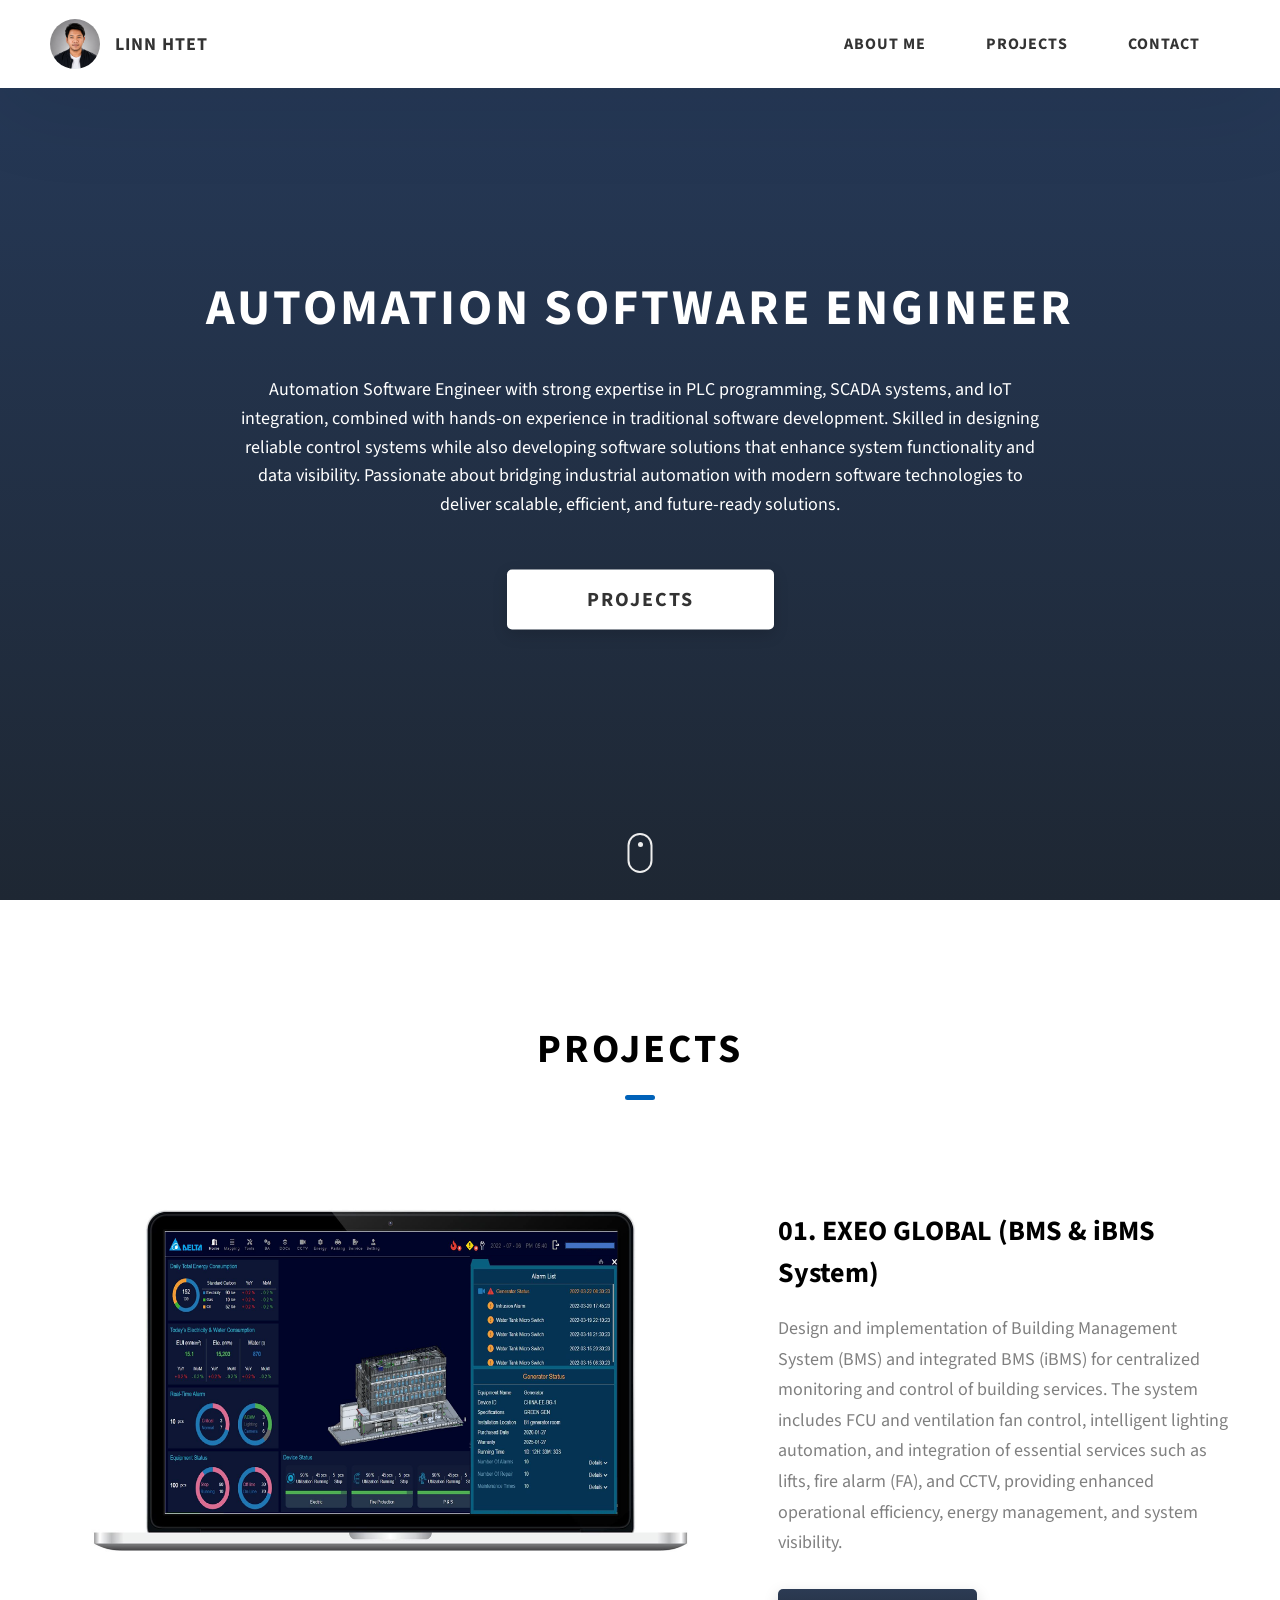
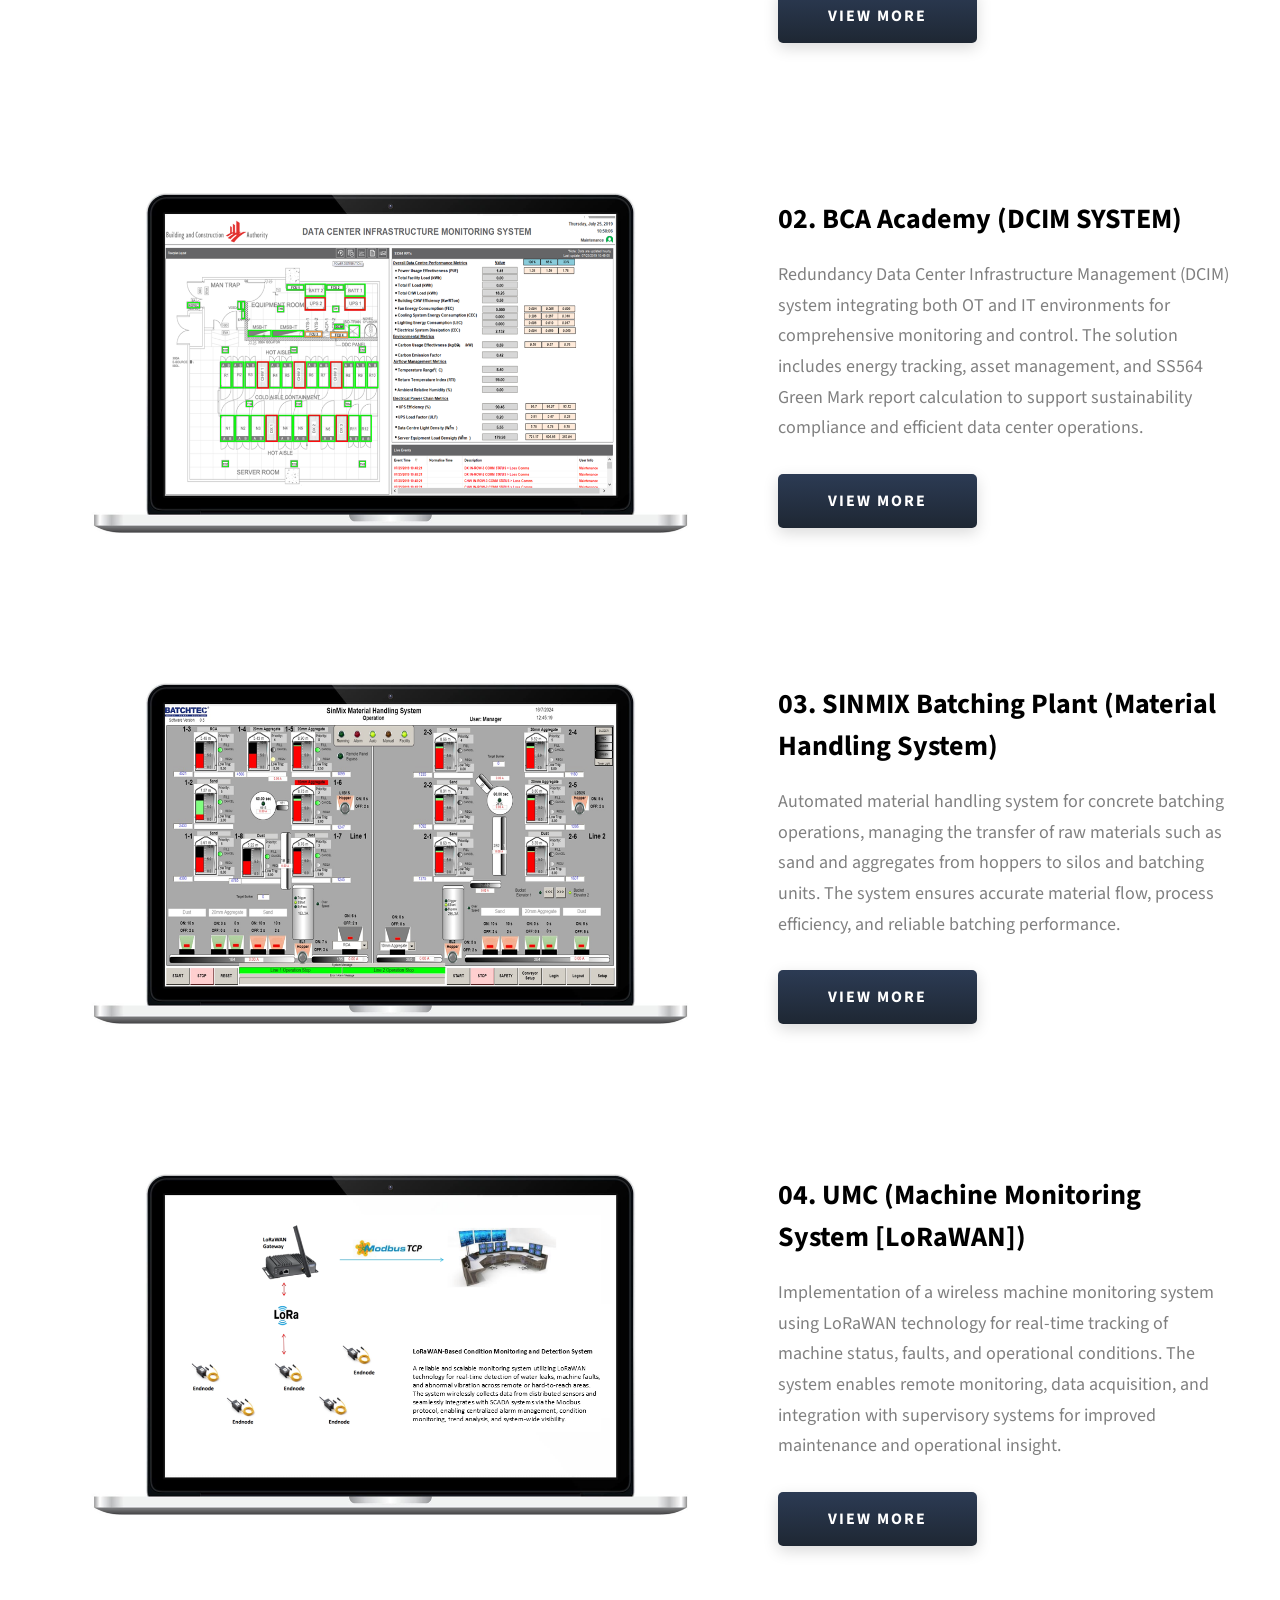
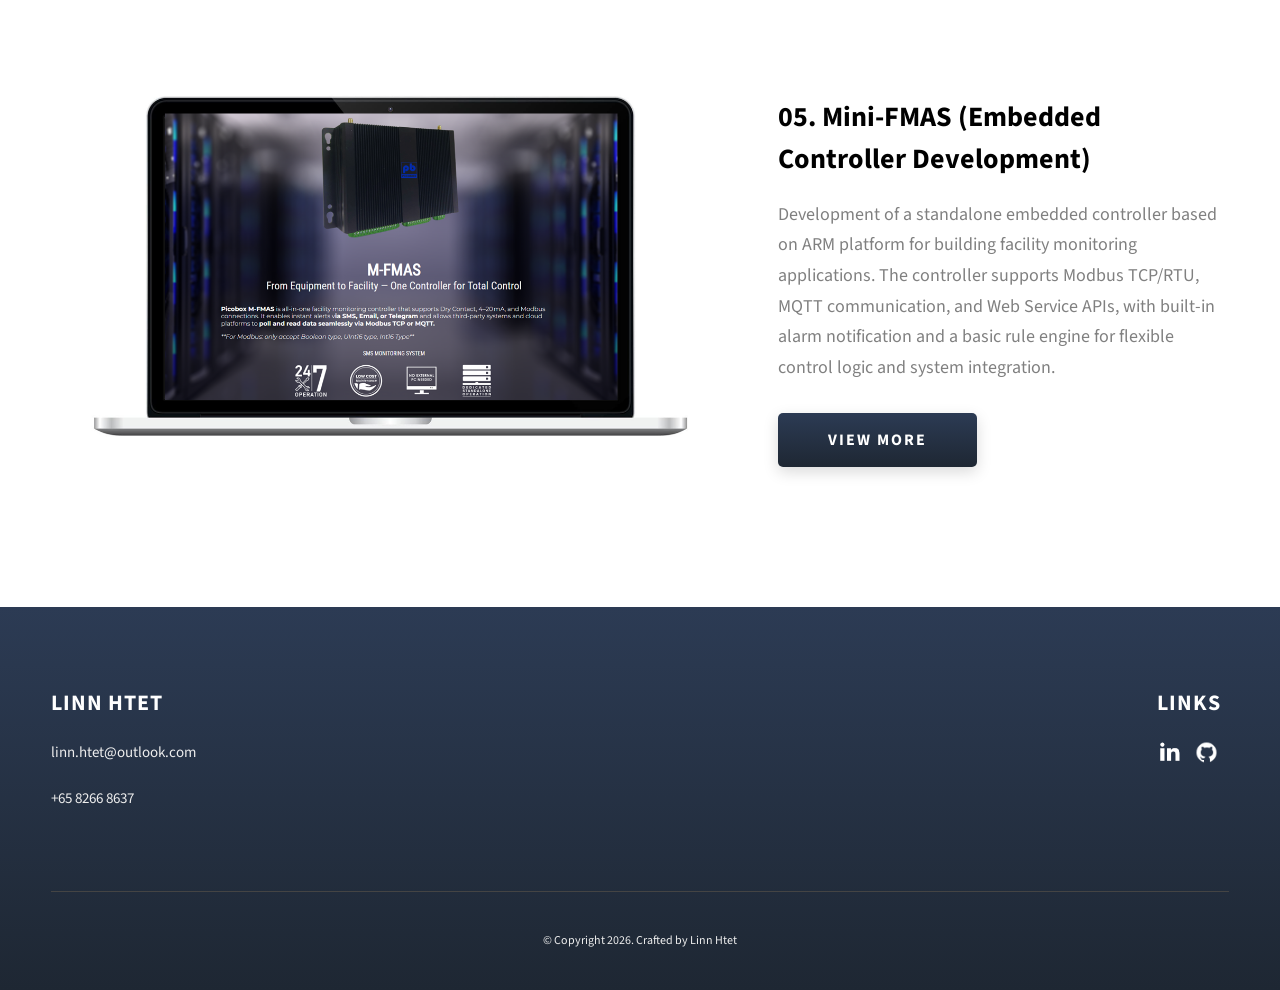
<file: index.html>
<!DOCTYPE html>
<html lang="en">
<head>
    <meta charset="UTF-8">
    <meta name="viewport" content="width=device-width, initial-scale=1.0">
    <link rel="stylesheet" href="css/style.css" />
    <link rel="preconnect" href="https://fonts.googleapis.com" />
    <link rel="preconnect" href="https://fonts.gstatic.com" crossorigin />
    <link href="https://fonts.googleapis.com/css2?family=Source+Sans+Pro:wght@400;600;700;900&display=swap" rel="stylesheet"/>
    <title>Linn Htet - Software Engineer</title>
</head>

<body>
    <!-- Header -->
    <header class="header">
        <div class="header__content">
            <div class="header__logo-container">
                <div class="header__logo-img-cont">
                    <img src="./assets/png/ricky.png" alt="profile_image" class="header__logo-img"/>
                </div>
                <span class="header__logo-sub">LINN HTET</span>
            </div>
            <div class="header__main">
                <ul class="header__links">
                    <li class="header__link-wrapper">
                        <a href="./index.html#home" class="header__link">About Me</a>
                    </li>
                    <li class="header__link-wrapper">
                        <a href="./index.html#projects" class="header__link">Projects</a>
                    </li>
                    <li class="header__link-wrapper">
                        <a href="./index.html#footer" class="header__link"> Contact </a>
                    </li>
                </ul>
                <div class="header__main-ham-menu-cont"><img src="./assets/svg/ham-menu.svg" alt="hamburger menu" class="header__main-ham-menu"/>
                    <img src="./assets/svg/ham-menu-close.svg" alt="hamburger menu close" class="header__main-ham-menu-close d-none"/>
                </div>
            </div>
        </div>
        <div class="header__sm-menu">
            <div class="header__sm-menu-content">
                <ul class="header__sm-menu-links">
                    <li class="header__sm-menu-link">
                        <a href="./index.html#home" class="header__link">About Me</a>
                    </li>
                    <li class="header__sm-menu-link">
                        <a href="./index.html#projects"> Projects </a>
                    </li>
                    <li class="header__sm-menu-link">
                        <a href="./index.html#footer"> Contact </a>
                    </li>
                </ul>
            </div>
        </div>
    </header>

    <!-- Hero Section -->
    <section class="home-hero" id="home">
        <div class="home-hero__content">
            <h1 class="heading-primary">Automation Software Engineer</h1>
            <div class="home-hero__info">
                <p class="text-primary">
                    Automation Software Engineer with strong expertise in PLC programming, SCADA systems, and IoT integration, combined with hands-on experience in traditional software development. Skilled in designing reliable control systems while also developing software solutions that enhance system functionality and data visibility. Passionate about bridging industrial automation with modern software technologies to deliver scalable, efficient, and future-ready solutions.
                </p>
            </div>
            <div class="home-hero__cta">
                <a href="./#projects" class="btn btn--bg">Projects</a>
            </div>
        </div>
        <div class="home-hero__mouse-scroll-cont">
            <div class="mouse"></div>
        </div>
    </section>

    <!-- Projects -->
    <section class="projects sec-pad" id="projects">
        <div class="main-container">
            <h2 class="heading heading-sec heading-sec__mb-bg">
                <span class="heading-sec__main">Projects</span>
            </h2>

            <div class="projects__content">
                <!-- Exeo Global -->
                <div class="projects__row">
                    <div class="projects__row-img-cont">
                        <img src="./assets/p1-exeo/1.png" alt="EXEO Global Project Screenshot" class="projects__row-img" loading="lazy"/>
                    </div>
                    <div class="projects__row-content">
                        <h3 class="projects__row-content-title">01. EXEO GLOBAL (BMS & iBMS System)</h3>
                        <p class="projects__row-content-desc">
                            Design and implementation of Building Management System (BMS) and integrated BMS (iBMS) for centralized monitoring and control of building services. The system includes FCU and ventilation fan control, intelligent lighting automation, and integration of essential services such as lifts, fire alarm (FA), and CCTV, providing enhanced operational efficiency, energy management, and system visibility.
                        </p>
                        <a href="./project-1.html" class="btn btn--med btn--theme dynamicBgClr">View More</a>
                    </div>
                </div>

                <!-- BCA Academy -->
                <div class="projects__row">
                    <div class="projects__row-img-cont">
                        <img src="./assets/p2-bca/1.png" alt="Software Screenshot" class="projects__row-img" loading="lazy"/>
                    </div>
                    <div class="projects__row-content">
                        <h3 class="projects__row-content-title">02. BCA Academy (DCIM SYSTEM)</h3>
                        <p class="projects__row-content-desc">
                            Redundancy Data Center Infrastructure Management (DCIM) system integrating both OT and IT environments for comprehensive monitoring and control. The solution includes energy tracking, asset management, and SS564 Green Mark report calculation to support sustainability compliance and efficient data center operations.
                        </p>
                        <a href="./project-2.html" class="btn btn--med btn--theme dynamicBgClr">View More</a>
                    </div>
                </div>

                <!-- SINMIX -->
                <div class="projects__row">
                    <div class="projects__row-img-cont">
                        <img src="./assets/p3-sinmix/1.png" alt="Software Screenshot" class="projects__row-img" loading="lazy"/>
                    </div>
                    <div class="projects__row-content">
                        <h3 class="projects__row-content-title">03. SINMIX Batching Plant (Material Handling System)</h3>
                        <p class="projects__row-content-desc">
                            Automated material handling system for concrete batching operations, managing the transfer of raw materials such as sand and aggregates from hoppers to silos and batching units. The system ensures accurate material flow, process efficiency, and reliable batching performance.
                        </p>
                        <a href="./project-3.html" class="btn btn--med btn--theme dynamicBgClr">View More</a>
                    </div>
                </div>

                <!-- UMC -->
                <div class="projects__row">
                    <div class="projects__row-img-cont">
                        <img src="./assets/p4-umc/1.png" alt="Software Screenshot" class="projects__row-img" loading="lazy"/>
                    </div>
                    <div class="projects__row-content">
                        <h3 class="projects__row-content-title">04. UMC (Machine Monitoring System [LoRaWAN])</h3>
                        <p class="projects__row-content-desc">
                            Implementation of a wireless machine monitoring system using LoRaWAN technology for real-time tracking of machine status, faults, and operational conditions. The system enables remote monitoring, data acquisition, and integration with supervisory systems for improved maintenance and operational insight.
                        </p>
                        <a href="./project-4.html" class="btn btn--med btn--theme dynamicBgClr">View More</a>
                    </div>
                </div>

                <div class="projects__row">
                    <div class="projects__row-img-cont">
                        <img src="./assets/p5-minifmas/1.png" alt="Software Screenshot" class="projects__row-img" loading="lazy"/>
                    </div>
                    <div class="projects__row-content">
                        <h3 class="projects__row-content-title">05. Mini-FMAS (Embedded Controller Development)</h3>
                        <p class="projects__row-content-desc">
                            Development of a standalone embedded controller based on ARM platform for building facility monitoring applications. The controller supports Modbus TCP/RTU, MQTT communication, and Web Service APIs, with built-in alarm notification and a basic rule engine for flexible control logic and system integration.
                        </p>
                        <a href="https://linkwisetech.com/products/facility-monitoring-system/picobox/m-fmas/" class="btn btn--med btn--theme dynamicBgClr" target="_blank">View More</a>
                    </div>
                </div>
            </div>
        </div>
    </section>

    <!-- Footer -->
    <footer class="main-footer" id="footer">
        <div class="main-container">
            <div class="main-footer__upper">
                <div class="main-footer__row main-footer__row-1">
                    <h2 class="heading heading-sm main-footer__heading-sm">
                        <span>Links</span>
                    </h2>
                    <div class="main-footer__social-cont">
                    <a target="_blank" rel="noreferrer" href="https://www.linkedin.com/in/linnhtet/">
                        <img
                        class="main-footer__icon"
                        src="./assets/png/linkedin-ico.png"
                        alt="icon"
                        />
                    </a>
                    <a target="_blank" rel="noreferrer" href="https://github.com/rickylinn">
                        <img
                        class="main-footer__icon"
                        src="./assets/png/github-ico.png"
                        alt="icon"
                        />
                    </a>
                </div>
            </div>
            <div class="main-footer__row main-footer__row-2">
                <h4 class="heading heading-sm text-lt">LINN HTET</h4>
                <p class="main-footer__short-desc">linn.htet@outlook.com</p>
                <p class="main-footer__short-desc">+65 8266 8637</p>
            </div>
            </div>

            <div class="main-footer__lower">&copy; Copyright 2026. Crafted by Linn Htet</div>
            </div>
        </div>
    </footer>

    <script src="./js/app.js"></script>
</body>
</html>
</file>
<file: css/style.css>
/*
0 - 600px:      Phone
600 - 900px:    Tablet portrait
900 - 1200px:   Tablet landscape
[1200 - 1800] is where our normal styles apply
1800px + :      Big desktop
$breakpoint arguement choices:
- phone
- tab-port
- tab-land
- big-desktop

Inside media queries 1em is always 16px i.e 1em = 16px at every screen size only inside media queries
*/
*,
*::after,
*::before {
  margin: 0;
  padding: 0;
  box-sizing: inherit;
  font-family: inherit; }

html {
  font-size: 62.5%;
  scroll-behavior: smooth; 
}

@media only screen and (max-width: 75em) {
	html {
		font-size: 59%; 
	} 
}

@media only screen and (max-width: 56.25em) {
	html {
		font-size: 56%; 
	} 
}

@media only screen and (min-width: 112.5em) {
html {
	font-size: 65%; 
	} 
}

body {
  	box-sizing: border-box;
  	position: relative;
  	line-height: 1.5;
  	font-family: sans-serif;
  	overflow-x: hidden;
  	overflow-y: scroll;
  	font-family: 'Source Sans Pro', sans-serif; 
}

a {
  	text-decoration: none;
  	color: inherit; 
}

li {
  	list-style: none; 
}

input:focus,
button:focus,
a:focus,
textarea:focus {
  outline: none; 
}

button {
  	border: none;
  	cursor: pointer; 
}

textarea {
  resize: none; 
}

.heading-primary {
  	font-size: 5rem;
  	text-transform: uppercase;
  	letter-spacing: 3px;
  	text-align: center; 
}

@media only screen and (max-width: 37.5em) {
    .heading-primary {
      font-size: 4.5rem; 
	} 
}

.heading-sec__mb-bg {
  margin-bottom: 11rem; }
  @media only screen and (max-width: 56.25em) {
    .heading-sec__mb-bg {
      margin-bottom: 8rem; } }

.heading-sec__mb-med {
  margin-bottom: 9rem; }
  @media only screen and (max-width: 56.25em) {
    .heading-sec__mb-med {
      margin-bottom: 8rem; } }

.heading-sec__main {
  display: block;
  font-size: 4rem;
  text-transform: uppercase;
  letter-spacing: 1px;
  letter-spacing: 3px;
  text-align: center;
  margin-bottom: 3.5rem;
  position: relative; }
  .heading-sec__main--lt {
    color: #fff; }
    .heading-sec__main--lt::after {
      content: '';
      background: #fff !important; }
  .heading-sec__main::after {
    content: '';
    position: absolute;
    top: calc(100% + 1.5rem);
    height: 5px;
    width: 3rem;
    background: #0062b9;
    left: 50%;
    transform: translateX(-50%);
    border-radius: 5px; }
    @media only screen and (max-width: 37.5em) {
      .heading-sec__main::after {
        top: calc(100% + 1.2rem); } }

.heading-sec__sub {
  display: block;
  text-align: center;
  color: #777;
  font-size: 2rem;
  font-weight: 500;
  max-width: 80rem;
  margin: auto;
  line-height: 1.6; }
  @media only screen and (max-width: 37.5em) {
    .heading-sec__sub {
      font-size: 1.8rem; } }
  .heading-sec__sub--lt {
    color: #eee; }

.heading-sm {
  font-size: 2.2rem;
  text-transform: uppercase;
  letter-spacing: 1px; }

.main-container {
  max-width: 120rem;
  margin: auto;
  width: 92%; }

.btn {
  background: #fff;
  color: #333;
  text-transform: uppercase;
  letter-spacing: 2px;
  display: inline-block;
  font-weight: 700;
  border-radius: 5px;
  box-shadow: 0 5px 15px 0 rgba(0, 0, 0, 0.15);
  transition: transform .3s; }
  .btn:hover {
    transform: translateY(-3px); }
  .btn--bg {
    padding: 1.5rem 8rem;
    font-size: 2rem; }
  .btn--med {
    padding: 1.5rem 5rem;
    font-size: 1.6rem; }
  .btn--theme {
    background: linear-gradient(to bottom, #2c3b54, #1e2733);
    color: #fff; }
  .btn--theme-inv {
    color: #0062b9;
    background: #fff;
    border: 2px solid #0062b9;
    box-shadow: none;
    padding: calc(1.5rem - 2px) calc(5rem - 2px); }

.sec-pad {
  padding: 12rem 0; }
  @media only screen and (max-width: 56.25em) {
    .sec-pad {
      padding: 8rem 0; } }

.text-primary {
    color: #fff;
    font-size: 1.8rem;
    text-align: center;
    width: 100%;
    line-height: 1.6; 
}

@media only screen and (max-width: 37.5em) {
    .text-primary {
      font-size: 2rem; 
	} 
}

.d-none {
  	display: none; 
}

.home-hero {
	color: #FFFFFF;
  background: linear-gradient(to bottom, #263a5a, #1e2733);
	background-position: center;
	height: 100vh;
	min-height: 80rem;
	max-height: 120rem;
	position: relative; 
}

@media only screen and (max-width: 37.5em) {
	.home-hero {
		height: unset;
		min-height: unset; 
	} 
}

	.home-hero__socials {
		position: absolute;
		top: 50%;
		border: 2px solid #eee;
		border-left: 2px solid #eee;
		transform: translateY(-50%); }
		@media only screen and (max-width: 56.25em) {
		.home-hero__socials {
			display: none; } }
	.home-hero__mouse-scroll-cont {
		position: absolute;
		bottom: 3%;
		left: 50%;
		transform: translateX(-50%); }
		@media only screen and (max-width: 37.5em) {
		.home-hero__mouse-scroll-cont {
			display: none; } }
	.home-hero__social {
		width: 5rem; }
	.home-hero__social-icon-link {
		width: 100%;
		display: block;
		padding: 1.2rem;
		border-bottom: 2px solid #eee;
		transition: background .3s; }
		.home-hero__social-icon-link:hover {
		background: rgba(255, 255, 255, 0.1); }
		.home-hero__social-icon-link--bd-none {
		border-bottom: 0; }
	.home-hero__social-icon {
		width: 100%; }
	.home-hero__content {
		position: absolute;
		top: 50%;
		left: 50%;
		transform: translate(-50%, -50%);
		max-width: 90rem;
		width: 92%; }
		@media only screen and (max-width: 37.5em) {
		.home-hero__content {
			padding: 19rem 0 13rem 0;
			margin: auto;
			position: static;
			transform: translate(0, 0); } }
	.home-hero__info {
		margin: 3rem auto 0 auto;
		max-width: 80rem; }
	.home-hero__cta {
		margin-top: 5rem;
		text-align: center; }

.about {
  background: #fafafa; }
  .about__content {
    display: grid;
    grid-template-columns: 1fr 1fr;
    grid-gap: 10rem; }
    @media only screen and (max-width: 56.25em) {
      .about__content {
        grid-template-columns: 1fr;
        grid-gap: 8rem; } }
    .about__content-title {
      font-weight: 700;
      font-size: 2.8rem;
      margin-bottom: 3rem; }
      @media only screen and (max-width: 37.5em) {
        .about__content-title {
          font-size: 2.4rem; } }
    .about__content-details-para {
      font-size: 1.8rem;
      color: grey;
      max-width: 60rem;
      line-height: 1.7;
      margin-bottom: 1rem; }
      .about__content-details-para--hl {
        font-weight: 700;
        margin: 0 3px; }
      .about__content-details-para:last-child {
        margin-bottom: 4rem; }

.projects__row {
  display: grid;
  grid-template-columns: 1.5fr 1fr;
  grid-gap: 5rem;
  margin-bottom: 11rem; }
  @media only screen and (max-width: 56.25em) {
    .projects__row {
      grid-template-columns: 1fr;
      grid-gap: 2rem;
      margin-bottom: 8rem; } }
  @media only screen and (max-width: 56.25em) {
    .projects__row {
      text-align: center; } }
  .projects__row:last-child {
    margin-bottom: 0; }
  .projects__row-img-cont {
    overflow: hidden; }
  .projects__row-img {
    width: 100%;
    display: block;
    object-fit: cover; }
  .projects__row-content {
    padding: 2rem 0;
    display: flex;
    justify-content: center;
    flex-direction: column;
    align-items: flex-start; }
    @media only screen and (max-width: 56.25em) {
      .projects__row-content {
        align-items: center; } }
    .projects__row-content-title {
      font-weight: 700;
      font-size: 2.8rem;
      margin-bottom: 2rem; }
      @media only screen and (max-width: 37.5em) {
        .projects__row-content-title {
          font-size: 2.4rem; } }
    .projects__row-content-desc {
      font-size: 1.8rem;
      color: grey;
      max-width: 60rem;
      line-height: 1.7;
      margin-bottom: 3rem; }
      @media only screen and (max-width: 37.5em) {
        .projects__row-content-desc {
          font-size: 1.7rem; } }

.contact {
  background: linear-gradient(to right, rgba(0, 98, 185, 0.8), rgba(0, 98, 185, 0.8)), url(../../assets/svg/common-bg.svg);
  background-size: cover;
  background-position: center; }
  .contact__form-container {
    box-shadow: 0 0 10px rgba(0, 0, 0, 0.1);
    background: white;
    padding: 4rem;
    margin-top: 6rem;
    max-width: 80rem;
    text-align: right;
    width: 95%;
    border-radius: 5px;
    margin: 5rem auto 0 auto; }
    @media only screen and (max-width: 37.5em) {
      .contact__form-container {
        padding: 3rem; } }
  .contact__form-field {
    margin-bottom: 4rem; }
    @media only screen and (max-width: 37.5em) {
      .contact__form-field {
        margin-bottom: 3rem; } }
  .contact__form-label {
    color: #666;
    font-size: 1.4rem;
    letter-spacing: 1px;
    font-weight: 700;
    margin-bottom: 1rem;
    display: block;
    text-align: left; }
  .contact__form-input {
    color: #333;
    padding: 2rem;
    width: 100%;
    border: 1px solid #ebebeb;
    font-size: 1.6rem;
    letter-spacing: 0px;
    background: #f0f0f0;
    border-radius: 5px;
    font-weight: 600;
    /* Code for Modern Browsers */
    /* Code for WebKit, Blink, Edge */
    /* Code for Internet Explorer 10-11 */
    /* Code for Microsoft Edge */
    /* Code for Mozilla Firefox 4 to 18 */
    /* Code for Mozilla Firefox 19+ */ }
    .contact__form-input::placeholder {
      color: #999;
      font-weight: 600;
      font-size: 1.6rem; }
    .contact__form-input::-webkit-input-placeholder {
      color: #999;
      font-weight: 600;
      font-size: 1.6rem; }
    .contact__form-input:-ms-input-placeholder {
      color: #999;
      font-weight: 600;
      font-size: 1.6rem; }
    .contact__form-input::-ms-input-placeholder {
      color: #999;
      font-weight: 600;
      font-size: 1.6rem; }
    .contact__form-input:-moz-placeholder {
      opacity: 1;
      color: #999;
      font-weight: 600;
      font-size: 1.6rem; }
    .contact__form-input::-moz-placeholder {
      opacity: 1;
      color: #999;
      font-weight: 600;
      font-size: 1.6rem; }
  .contact__btn {
    width: 30%;
    padding: 2rem 4rem;
    font-size: 1.6rem; }
    @media only screen and (max-width: 37.5em) {
      .contact__btn {
        width: 100%; } }

.project-cs-hero {
  color: #fff;
  background: linear-gradient(to bottom, #263a5a, #1e2733);
  background-size: cover;
  background-position: center;
  position: relative; }
  @media only screen and (max-width: 37.5em) {
    .project-cs-hero {
      height: unset;
      min-height: unset; } }
  .project-cs-hero__content {
    padding: 25rem 0 17rem 0;
    max-width: 90rem;
    width: 92%;
    margin: auto; }
    @media only screen and (max-width: 37.5em) {
      .project-cs-hero__content {
        padding: 19rem 0 13rem 0;
        margin: auto;
        position: static;
        transform: translate(0, 0); } }
  .project-cs-hero__info {
    margin: 3rem auto 0 auto;
    max-width: 80rem; }
  .project-cs-hero__cta {
    margin-top: 5rem;
    text-align: center; }

.project-details__content {
  padding: 8rem 0;
  max-width: 90rem;
  margin: auto; }
  .project-details__content-title {
    font-weight: 700;
    font-size: 2.8rem;
    margin-bottom: 3rem; }
    @media only screen and (max-width: 37.5em) {
      .project-details__content-title {
        font-size: 2.4rem; } }

/* Image */
.project-details__showcase-img-cont {
  display: grid;
  grid-template-columns: repeat(3, 1fr);
  gap: 12px;
  margin-bottom: 3rem;
}

.project-details__showcase-img {
  width: 100%;
  height: 250px;
  object-fit: cover;
  border-radius: 6px;
  cursor: pointer;
  transition: transform 0.3s ease;
}

.project-details__showcase-img:hover {
  transform: scale(1.03);
}

.project-details__lightbox {
  display: none;
  position: fixed;
  inset: 0;
  z-index: 9999;
  background: rgba(0, 0, 0, 0.9);
  justify-content: center;
  align-items: center;
  padding: 2rem;
}

.project-details__lightbox.active {
  display: flex;
}

.project-details__lightbox-img {
  max-width: 90%;
  max-height: 85vh;
  border-radius: 8px;
}

.project-details__lightbox-close {
  position: absolute;
  top: 20px;
  right: 30px;
  font-size: 4rem;
  color: #fff;
  cursor: pointer;
  line-height: 1;
}

.project-details__lightbox-btn {
  position: absolute;
  top: 50%;
  transform: translateY(-50%);
  background: rgba(255, 255, 255, 0.15);
  border: none;
  color: #fff;
  font-size: 3rem;
  padding: 0.8rem 1.2rem;
  cursor: pointer;
  border-radius: 6px;
}

.project-details__lightbox-btn--prev {
  left: 20px;
}

.project-details__lightbox-btn--next {
  right: 20px;
}

@media (max-width: 768px) {
  .project-details__showcase-img-cont {
    grid-template-columns: repeat(2, 1fr);
  }
}

@media (max-width: 480px) {
  .project-details__showcase-img-cont {
    grid-template-columns: 1fr;
  }
}

.project-details__content-main {
  width: 100%;
  max-width: 70rem;
  margin: auto; }

.project-details__desc {
  margin: 0 0 7rem 0; }
  .project-details__desc-para {
    font-size: 1.8rem;
    line-height: 1.7;
    color: grey;
    margin-bottom: 2rem; }

.project-details__tools-used {
  margin: 0 0 7rem 0; }
  .project-details__tools-used-list {
    display: flex;
    flex-wrap: wrap; }
  .project-details__tools-used-item {
    padding: 1rem 2rem;
    margin-bottom: 1.5rem;
    margin-right: 1.5rem;
    font-size: 1.6rem;
    background: rgba(153, 153, 153, 0.2);
    border-radius: 5px;
    font-weight: 600;
    color: #777; }

.project-details__links {
  margin: 0 0; }
  .project-details__links-btn {
    margin-right: 2rem; }
    @media only screen and (max-width: 37.5em) {
      .project-details__links-btn {
        margin-right: 0;
        width: 70%;
        margin-bottom: 2rem;
        text-align: center; } }
    .project-details__links-btn:last-child {
      margin: 0; }
      @media only screen and (max-width: 37.5em) {
        .project-details__links-btn:last-child {
          margin: 0; } }

.header {
  position: fixed;
  width: 100%;
  z-index: 1000;
  background: #000;
  background: #fff;
  box-shadow: 0 10px 100px rgba(0, 0, 0, 0.1); }
  .header__content {
    display: flex;
    align-items: center;
    justify-content: space-between;
    padding: 1rem 5rem; }
    @media only screen and (max-width: 56.25em) {
      .header__content {
        padding: 0 2rem; } }
  .header__logo-container {
    display: flex;
    align-items: center;
    cursor: pointer;
    color: #333;
    transition: color .3s; }
    .header__logo-container:hover {
      color: #0062b9; }
  .header__logo-img-cont {
    width: 5rem;
    height: 5rem;
    border-radius: 50px;
    overflow: hidden;
    margin-right: 1.5rem;
    background: #0062b9; }
    @media only screen and (max-width: 56.25em) {
      .header__logo-img-cont {
        width: 4.5rem;
        height: 4.5rem;
        margin-right: 1.2rem; } }
  .header__logo-img {
    width: 100%;
    height: 100%;
    object-fit: cover;
    object-position: center;
    display: block; }
  .header__logo-sub {
    font-size: 1.8rem;
    text-transform: uppercase;
    font-weight: 700;
    letter-spacing: 1px; }
  .header__links {
    display: flex; }
    @media only screen and (max-width: 37.5em) {
      .header__links {
        display: none; } }
  .header__link {
    padding: 2.2rem 3rem;
    display: inline-block;
    font-size: 1.6rem;
    color: #333;
    text-transform: uppercase;
    letter-spacing: 1px;
    font-weight: 700;
    transition: color .3s; }
    .header__link:hover {
      color: #0062b9; }
    @media only screen and (max-width: 56.25em) {
      .header__link {
        padding: 3rem 1.8rem;
        font-size: 1.5rem; } }
  .header__main-ham-menu-cont {
    display: none;
    width: 3rem;
    padding: 2.2rem 0; }
    @media only screen and (max-width: 37.5em) {
      .header__main-ham-menu-cont {
        display: block; } }
  .header__main-ham-menu {
    width: 100%; }
  .header__main-ham-menu-close {
    width: 100%; }
  .header__sm-menu {
    background: #fff;
    position: absolute;
    width: 100%;
    top: 100%;
    visibility: hidden;
    opacity: 0;
    transition: all .3s;
    box-shadow: 0px 5px 5px 0px rgba(0, 0, 0, 0.1);
    -webkit-box-shadow: 0px 5px 5px 0px rgba(0, 0, 0, 0.1);
    -moz-box-shadow: 0px 5px 5px 0px rgba(0, 0, 0, 0.1); }
    .header__sm-menu--active {
      visibility: hidden;
      opacity: 0; }
      @media only screen and (max-width: 37.5em) {
        .header__sm-menu--active {
          visibility: visible;
          opacity: 1; } }
  .header__sm-menu-link a {
    display: block;
    text-decoration: none;
    padding: 2.5rem 3rem;
    font-size: 1.6rem;
    color: #333;
    text-align: right;
    border-bottom: 1px solid #eee;
    font-weight: 700;
    text-transform: uppercase;
    letter-spacing: 2px;
    transition: color .3s; }
    .header__sm-menu-link a:hover {
      color: #0062b9; }
  .header__sm-menu-link:first-child a {
    border-top: 1px solid #eee; }
  .header__sm-menu-link-last {
    border-bottom: 0; }

.main-footer {
  background: linear-gradient(to bottom, #2c3b54, #1e2733);;
  color: #fff; }
  .main-footer__upper {
    display: flex;
    justify-content: space-between;
    padding: 8rem 0; }
    @media only screen and (max-width: 56.25em) {
      .main-footer__upper {
        padding: 6rem 0; } }
    @media only screen and (max-width: 37.5em) {
      .main-footer__upper {
        display: block; } }
  .main-footer__row-1 {
    order: 2; }
    @media only screen and (max-width: 56.25em) {
      .main-footer__row-1 {
        margin-bottom: 5rem; } }
  .main-footer__row-2 {
    width: 40%;
    order: 1;
    max-width: 50rem; }
    @media only screen and (max-width: 56.25em) {
      .main-footer__row-2 {
        width: 100%; } }
  .main-footer__short-desc {
    margin-top: 2rem;
    color: #eee;
    font-size: 1.5rem;
    line-height: 1.7; }
  .main-footer__social-cont {
    margin-top: 2rem; }
  .main-footer__icon {
    margin-right: 1rem;
    width: 2.5rem; }
    .main-footer__icon--mr-none {
      margin-right: 0; }
  .main-footer__lower {
    padding: 4rem 0;
    border-top: 1px solid #444;
    color: #eee;
    font-size: 1.2rem;
    text-align: left;
    text-align: center; }
    .main-footer__lower a {
      text-decoration: underline;
      font-weight: bold;
      margin-left: 2px; }
    @media only screen and (max-width: 56.25em) {
      .main-footer__lower {
        padding: 3.5rem 0; } }

.skills {
  display: flex;
  flex-wrap: wrap; }
  .skills__skill {
    padding: 1rem 2rem;
    margin-bottom: 1.5rem;
    margin-right: 1.5rem;
    font-size: 1.6rem;
    background: rgba(153, 153, 153, 0.2);
    border-radius: 5px;
    font-weight: 600;
    color: #777; }

.mouse {
  width: 25px;
  height: 40px;
  border: 2px solid #eee;
  border-radius: 60px;
  position: relative;
  overflow: hidden; }
  .mouse::before {
    content: '';
    width: 5px;
    height: 5px;
    position: absolute;
    top: 7px;
    left: 50%;
    transform: translateX(-50%);
    background-color: #eee;
    border-radius: 50%;
    opacity: 1;
    animation: wheel 1.3s infinite;
    -webkit-animation: wheel 1.3s infinite; }

@keyframes wheel {
  to {
    opacity: 0;
    top: 27px; } }

@-webkit-keyframes wheel {
  to {
    opacity: 0;
    top: 27px; } }
</file>
